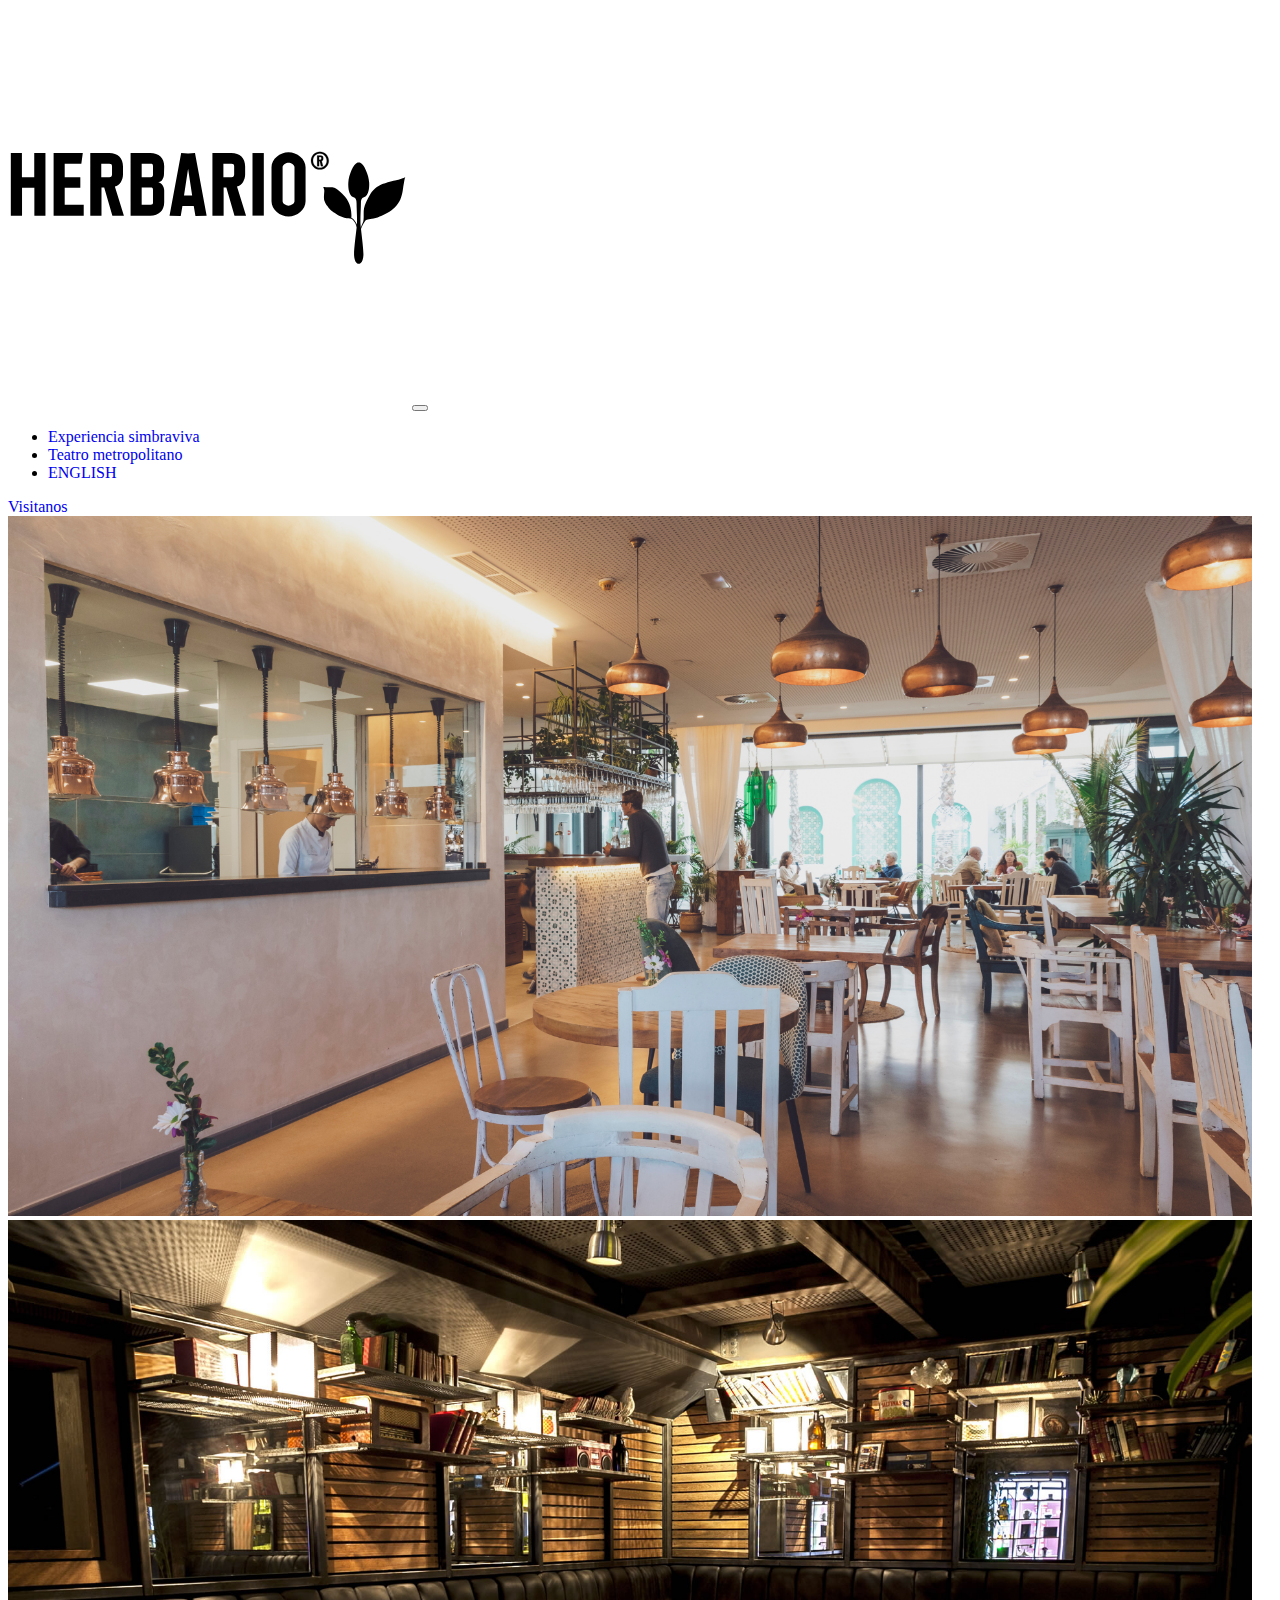
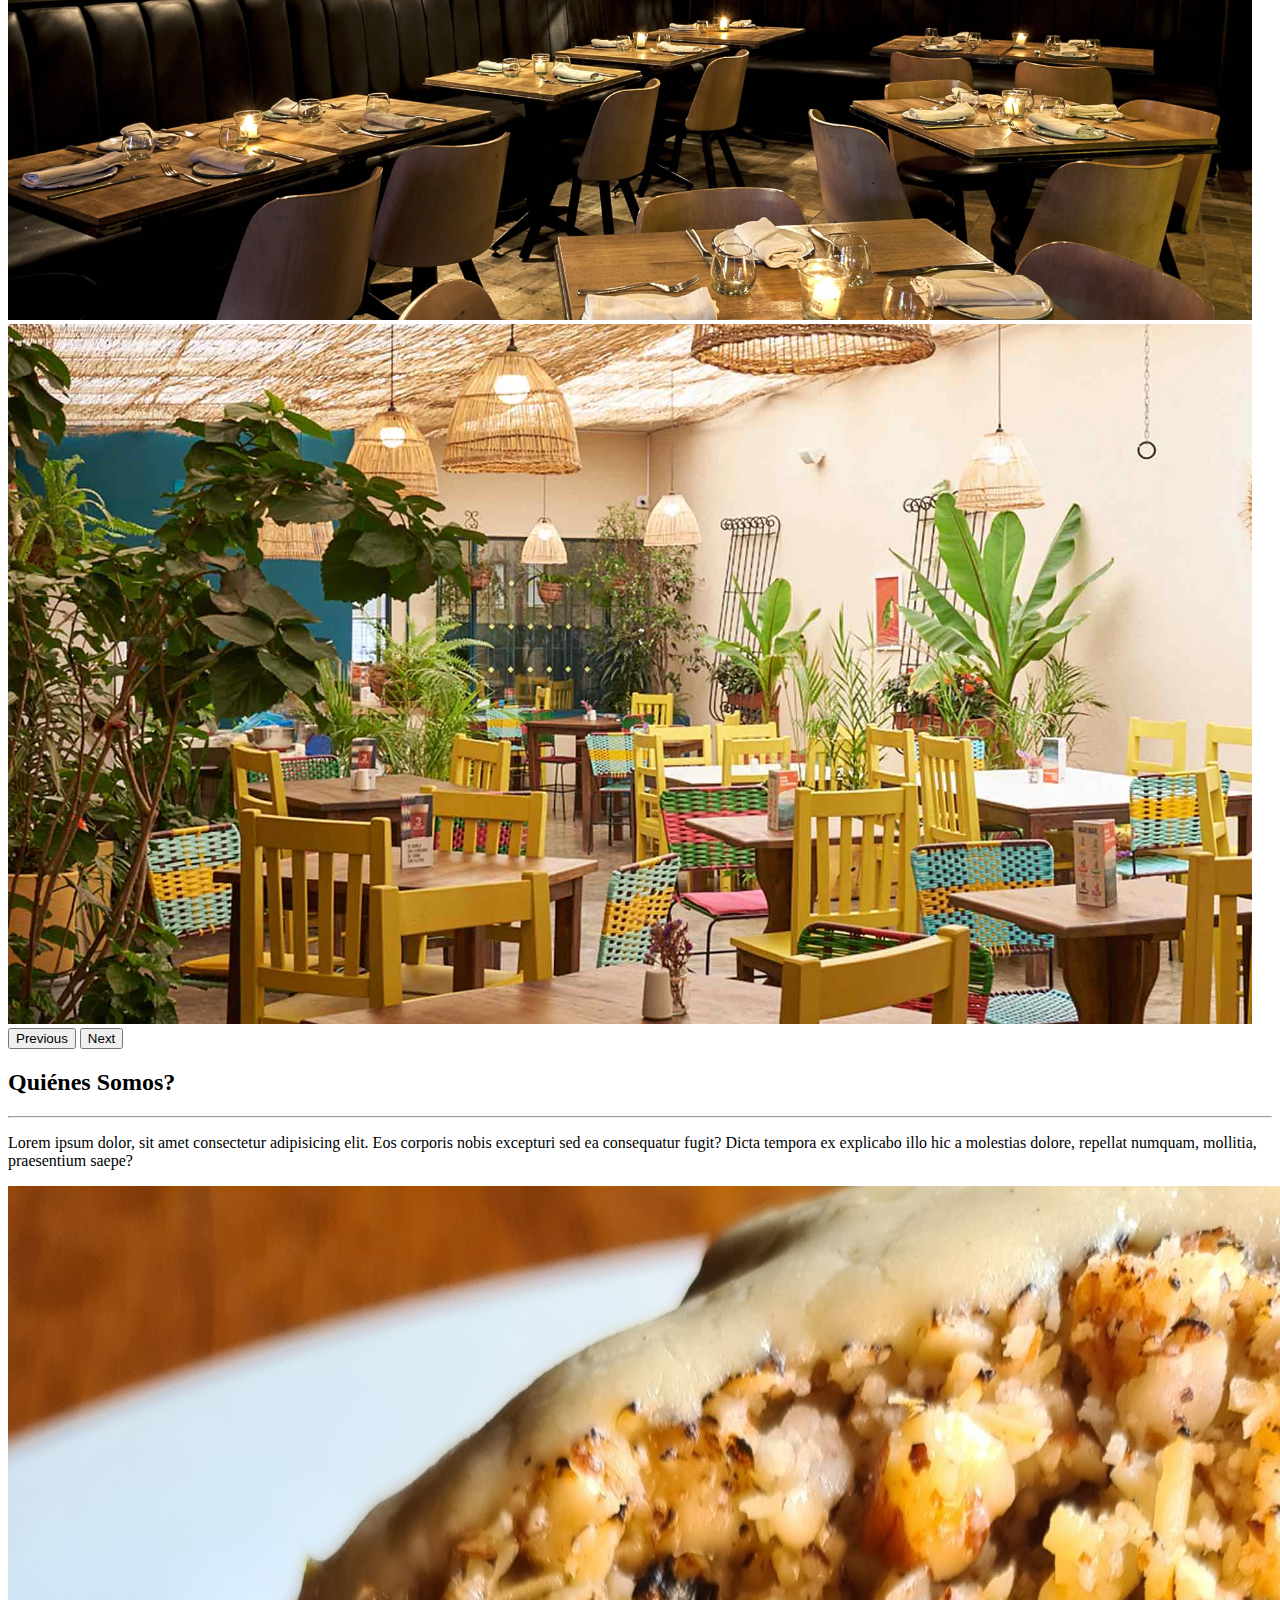
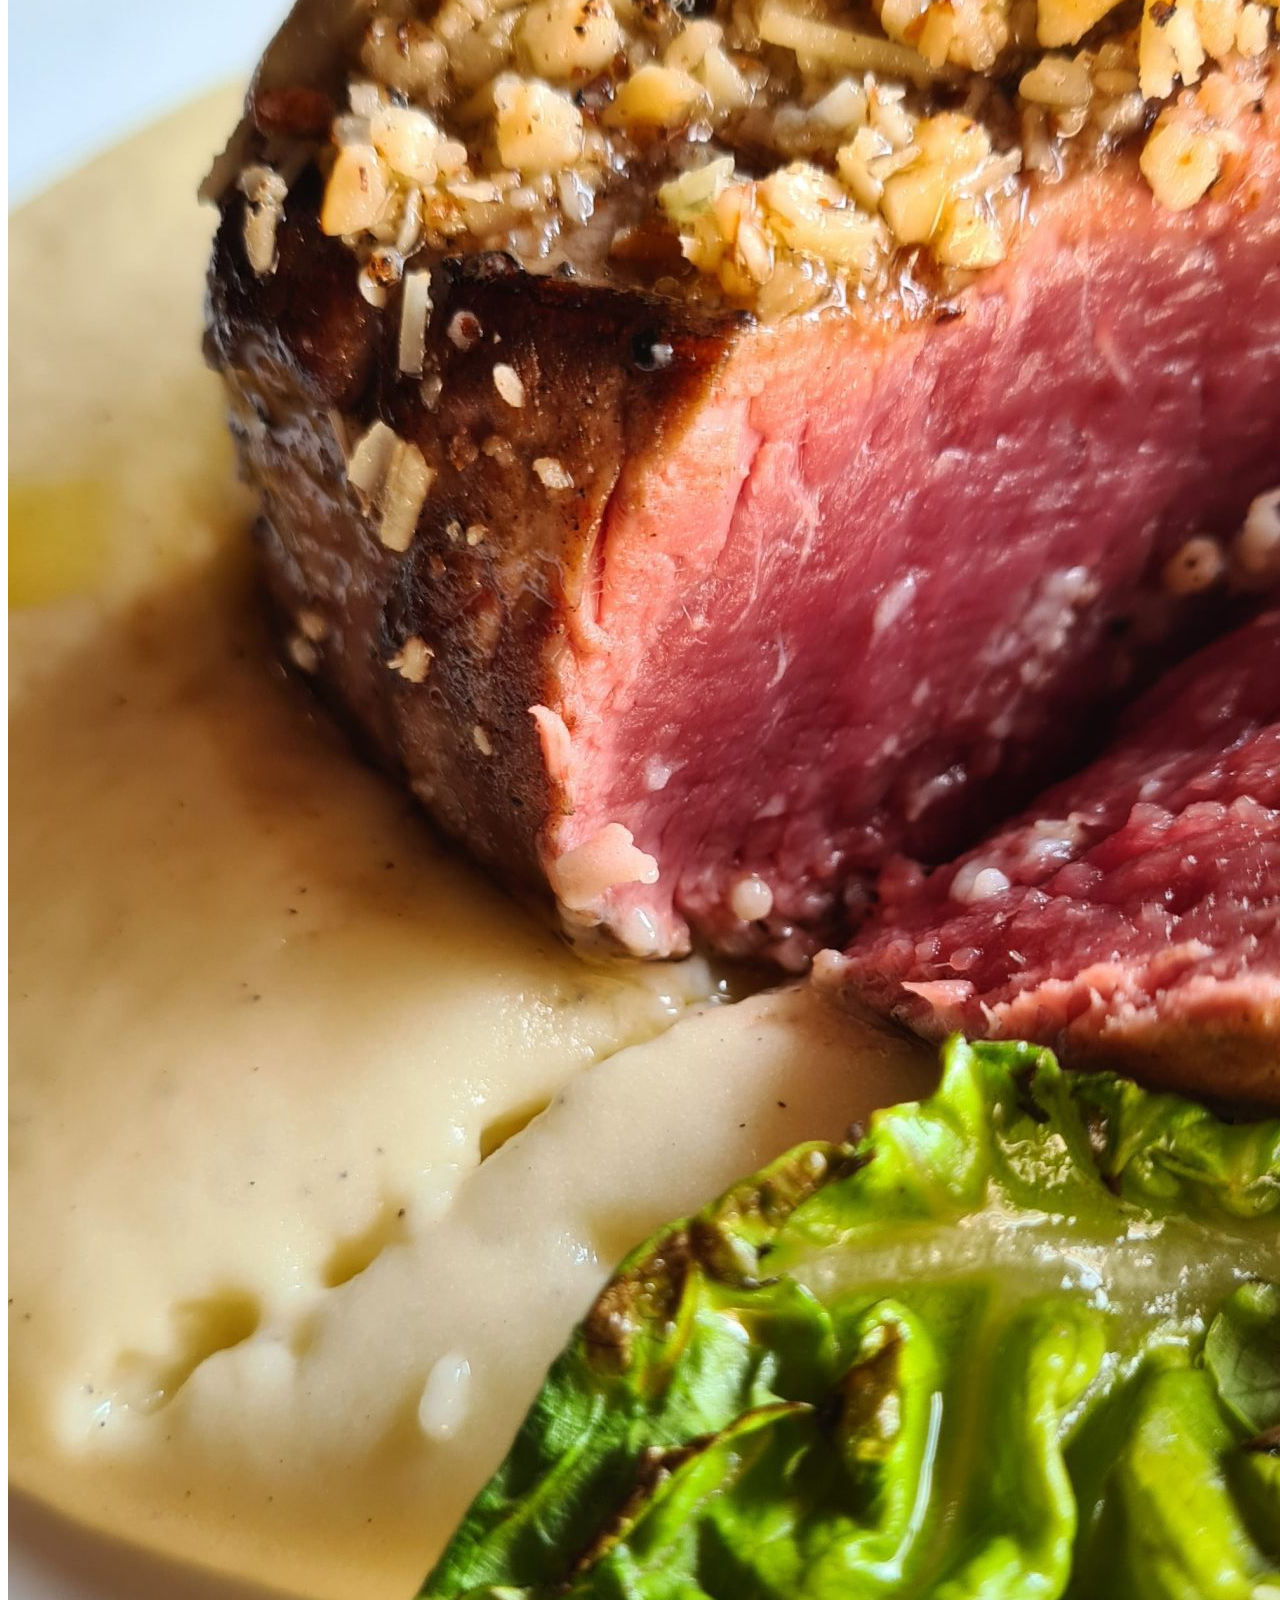
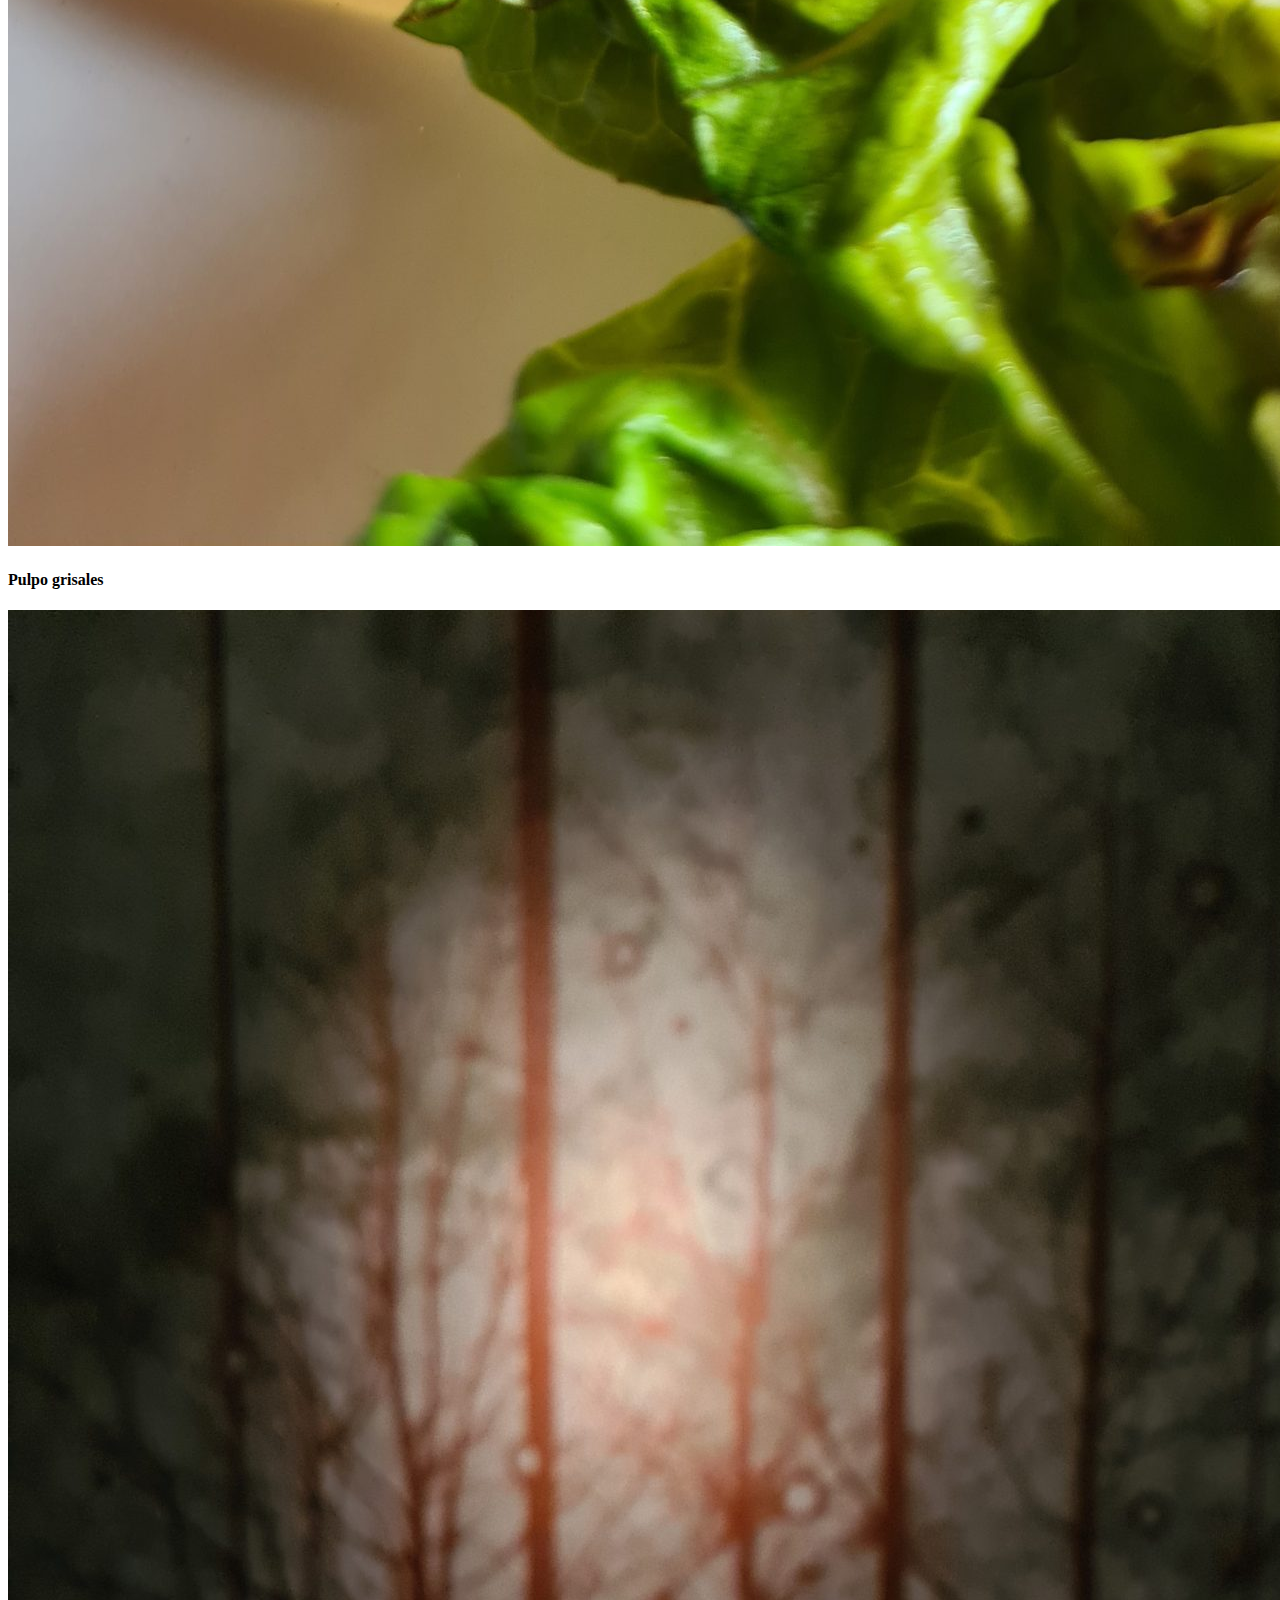
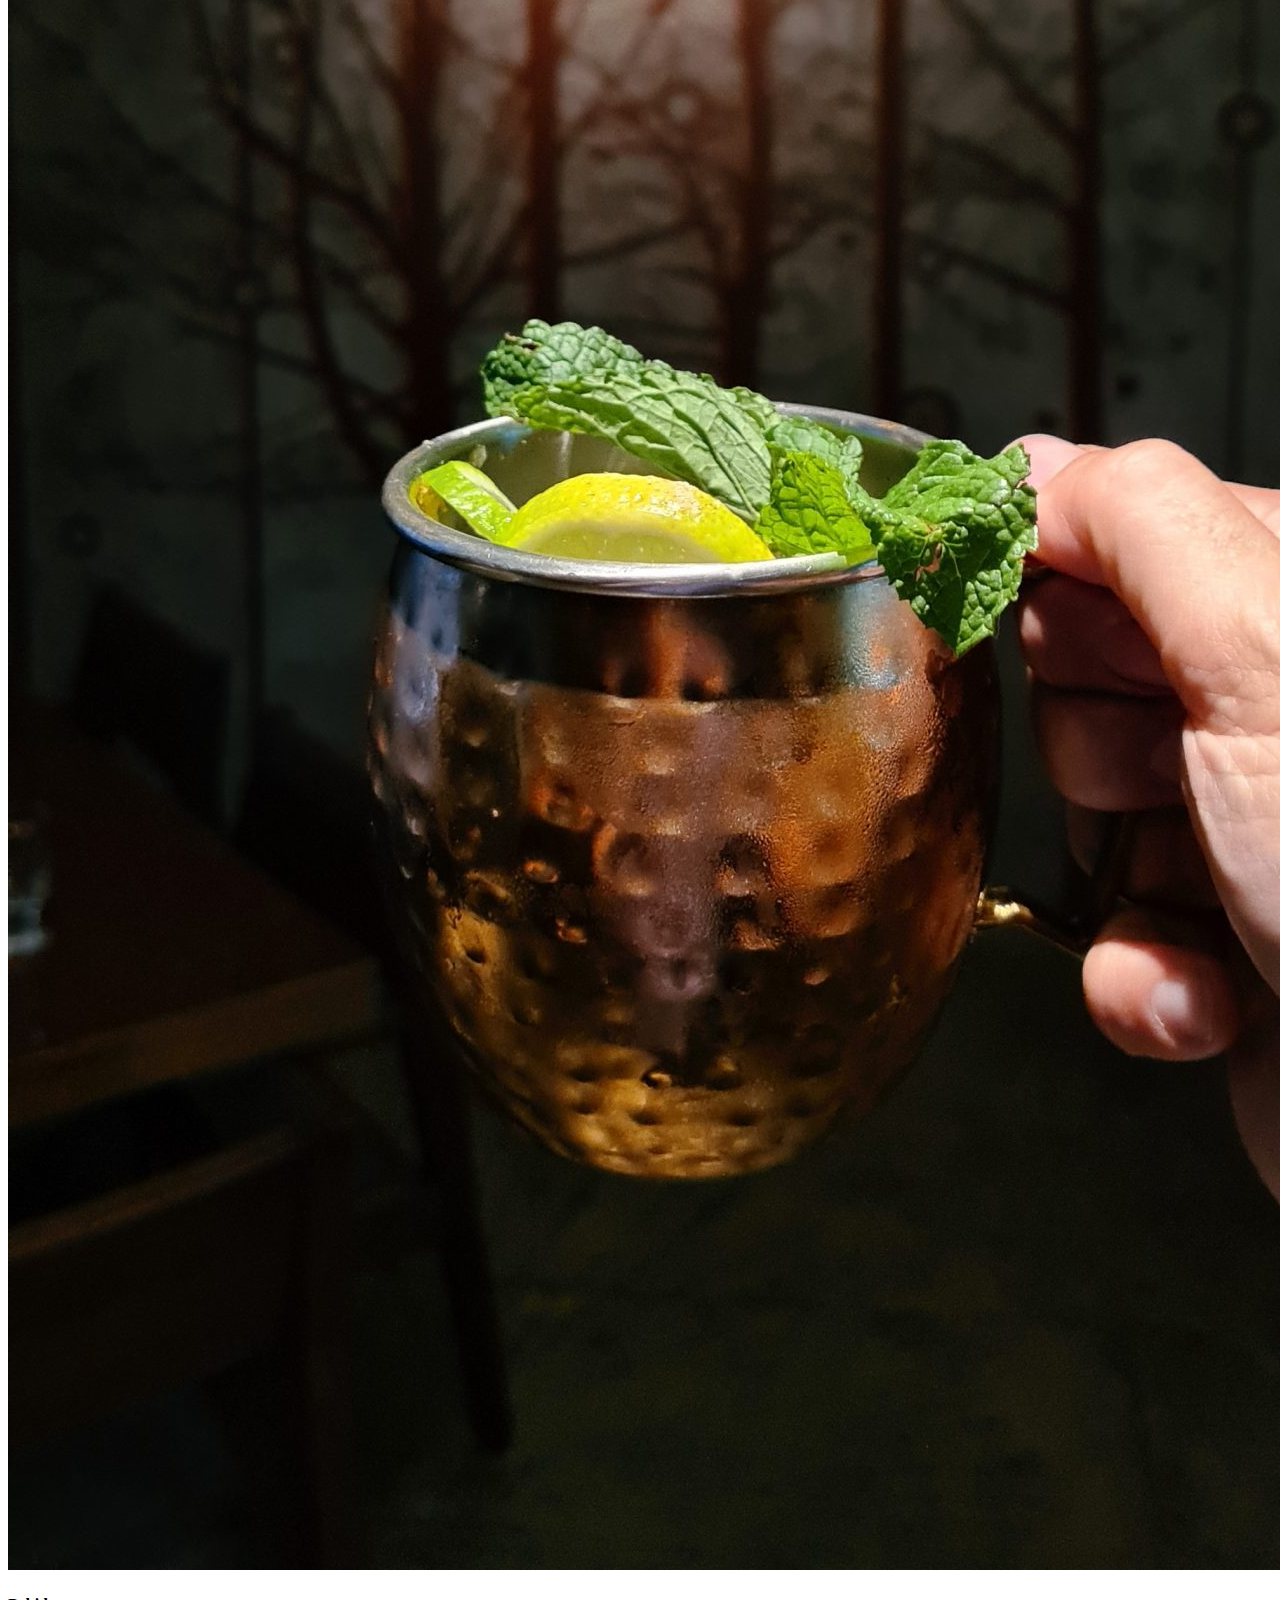
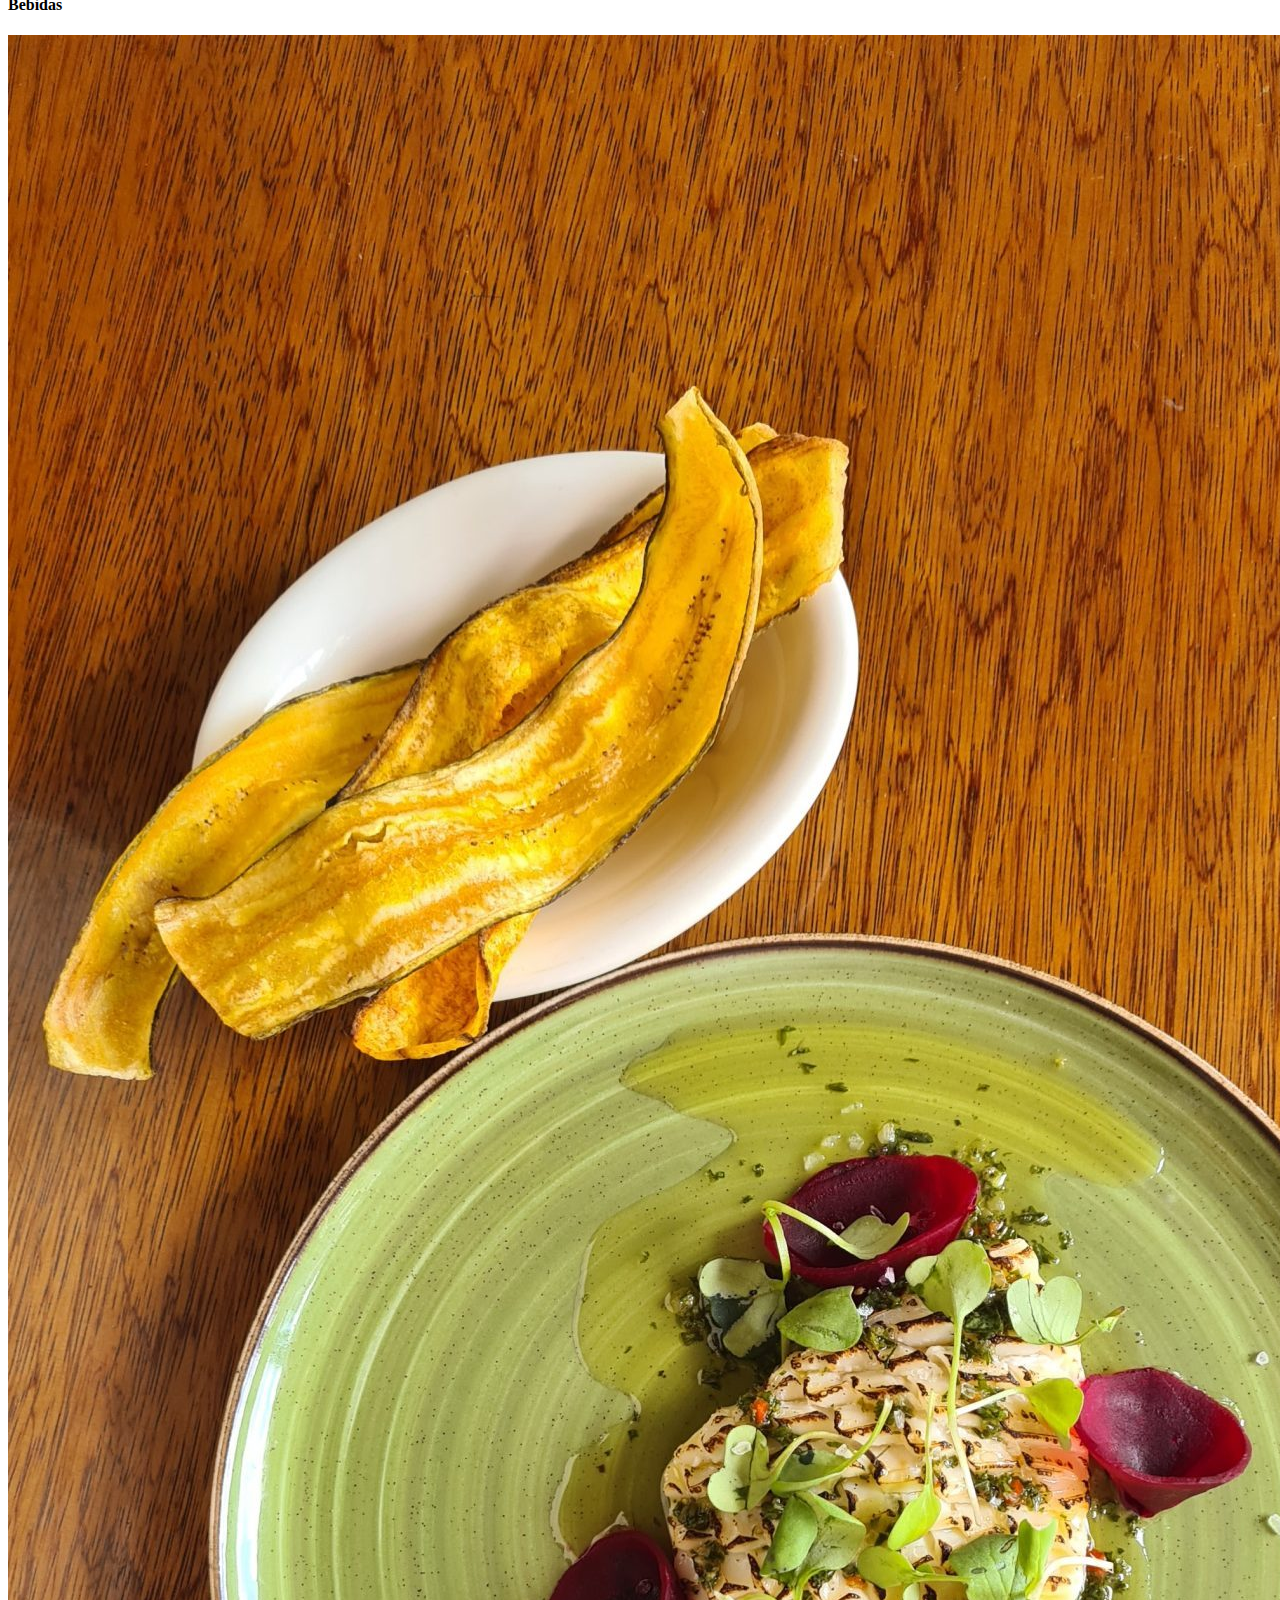
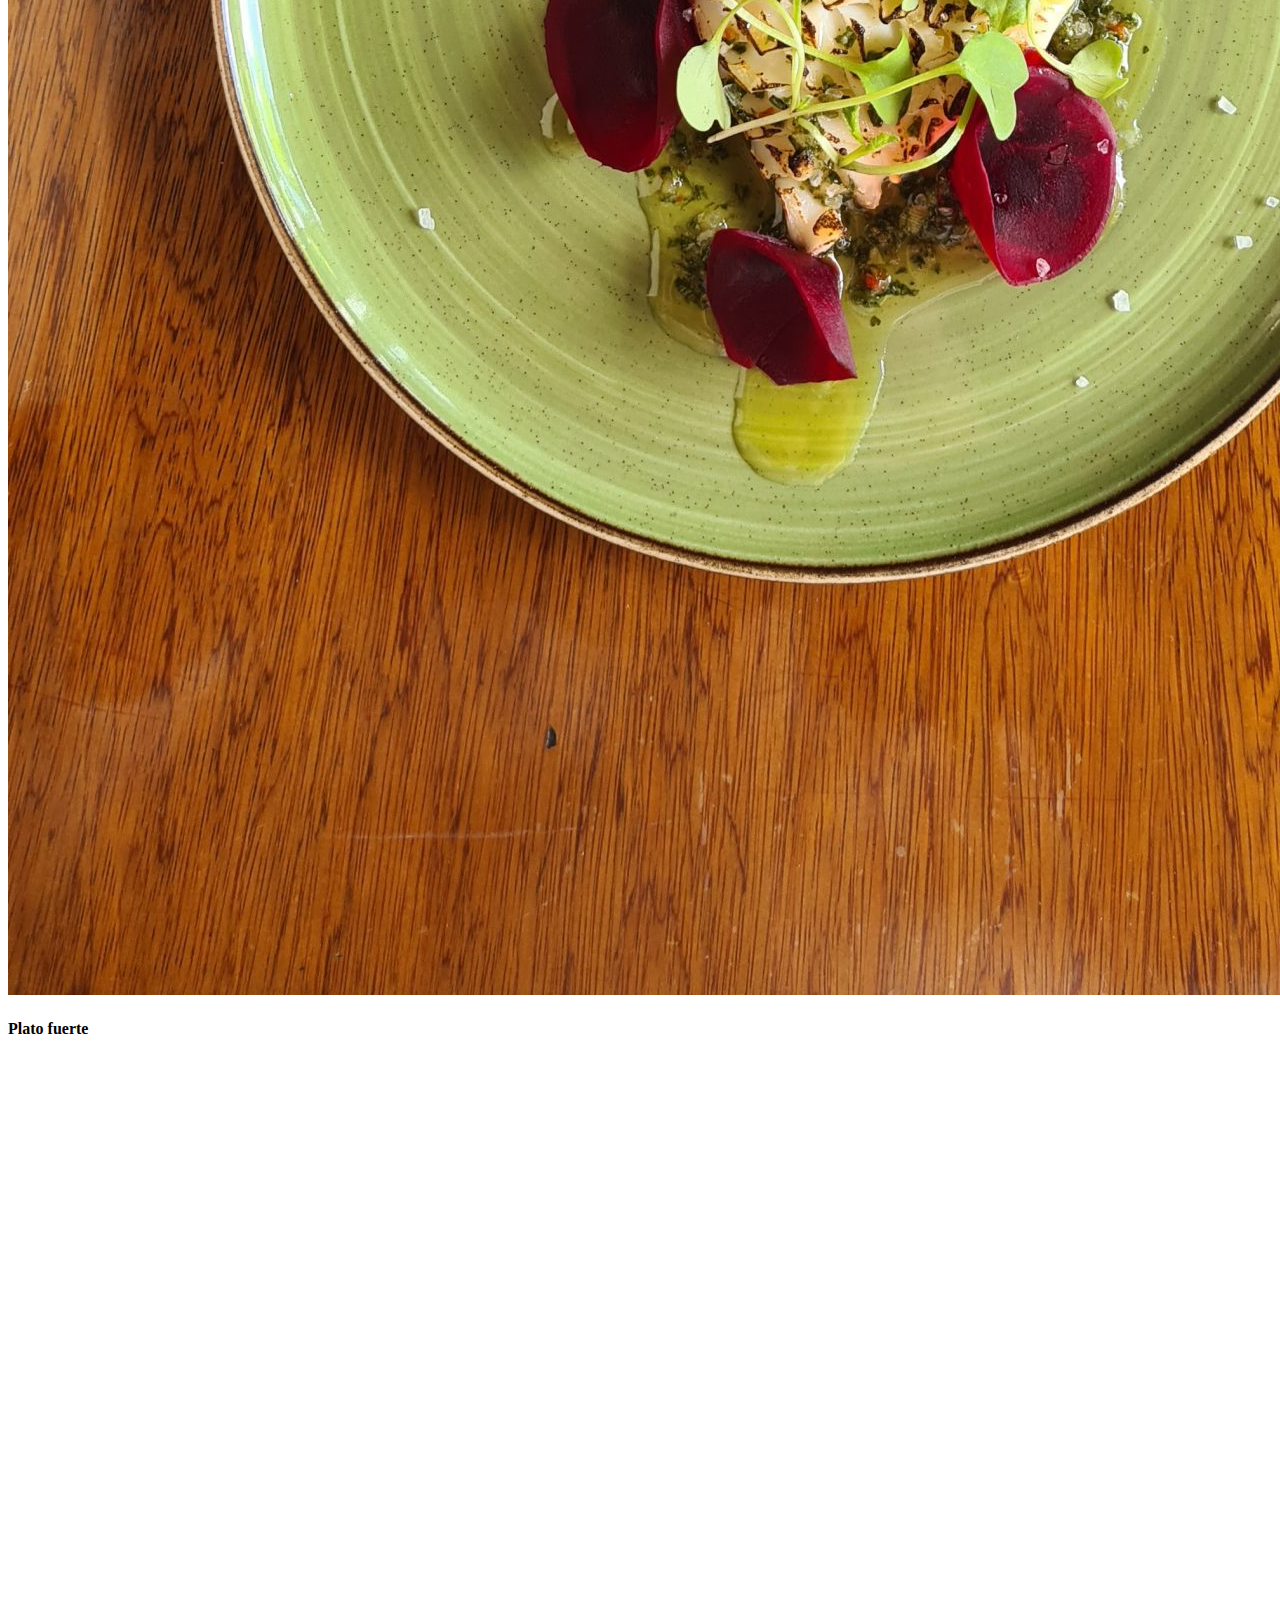
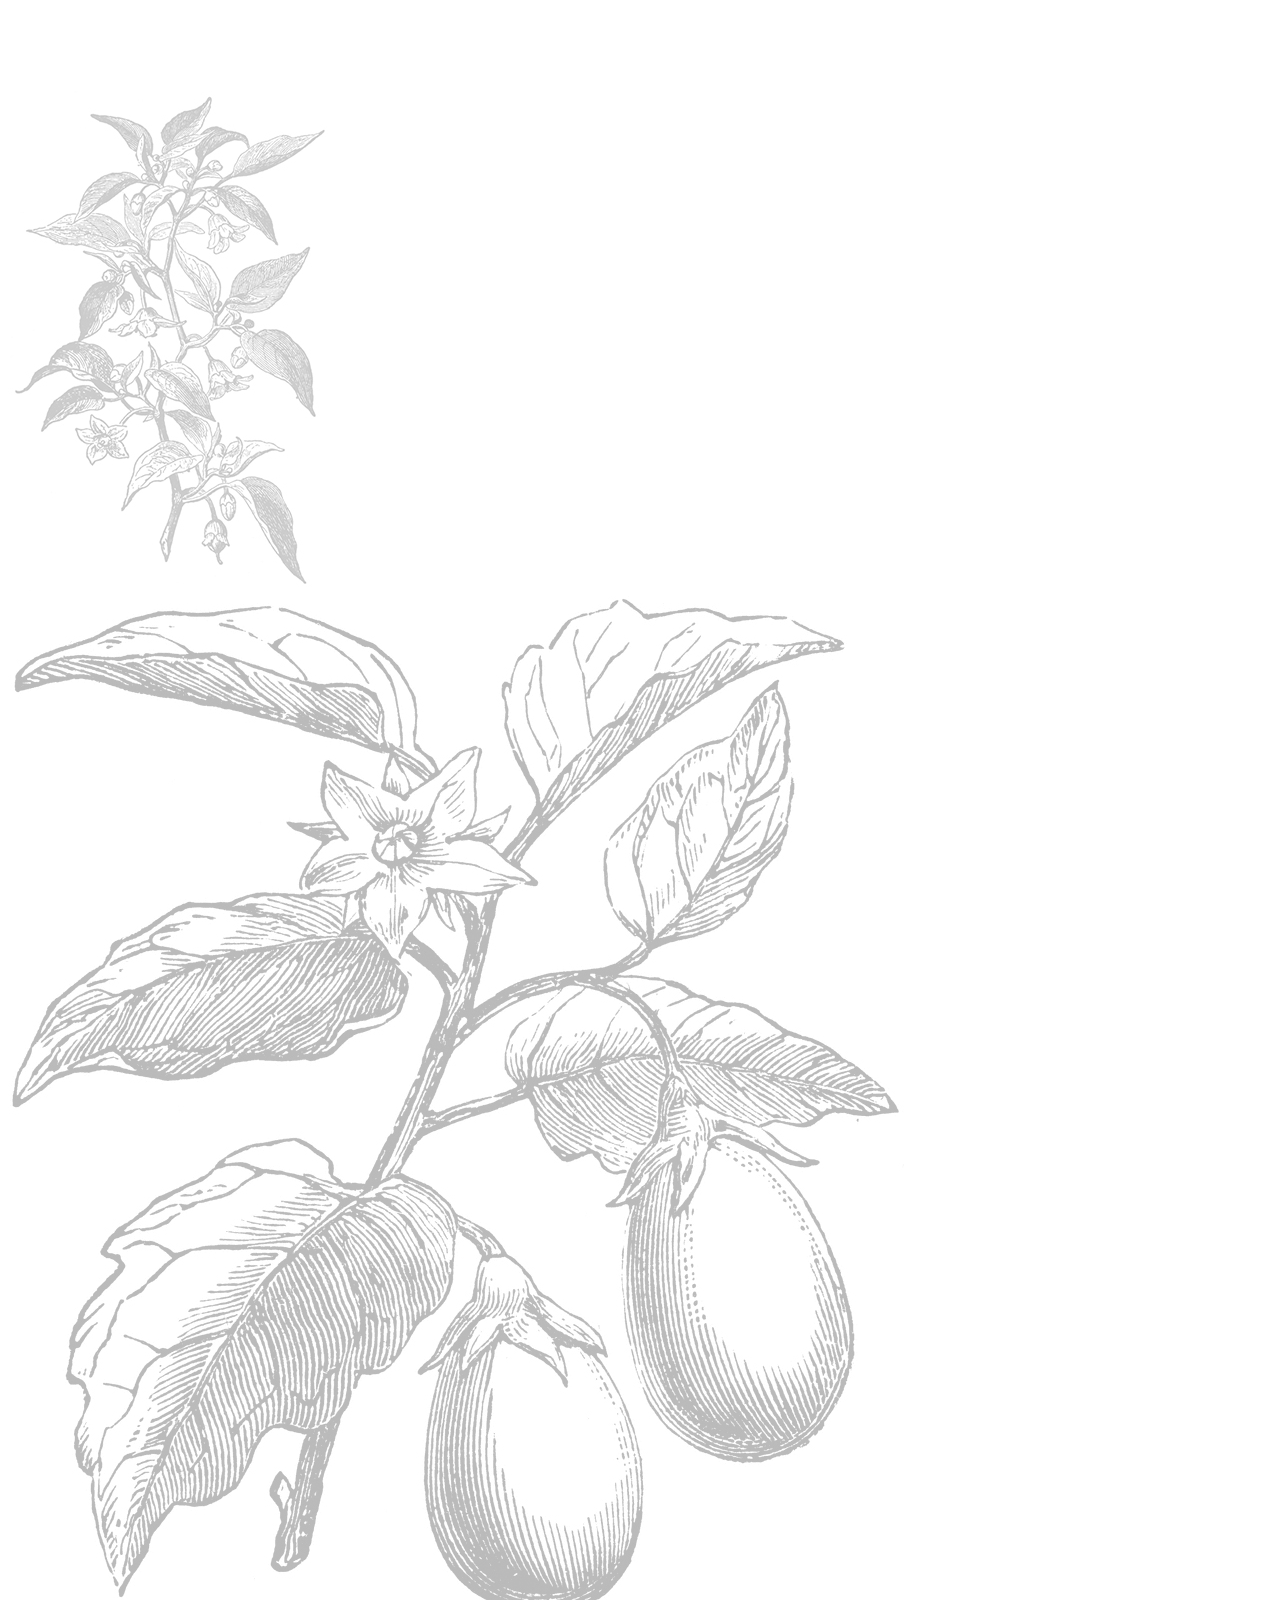
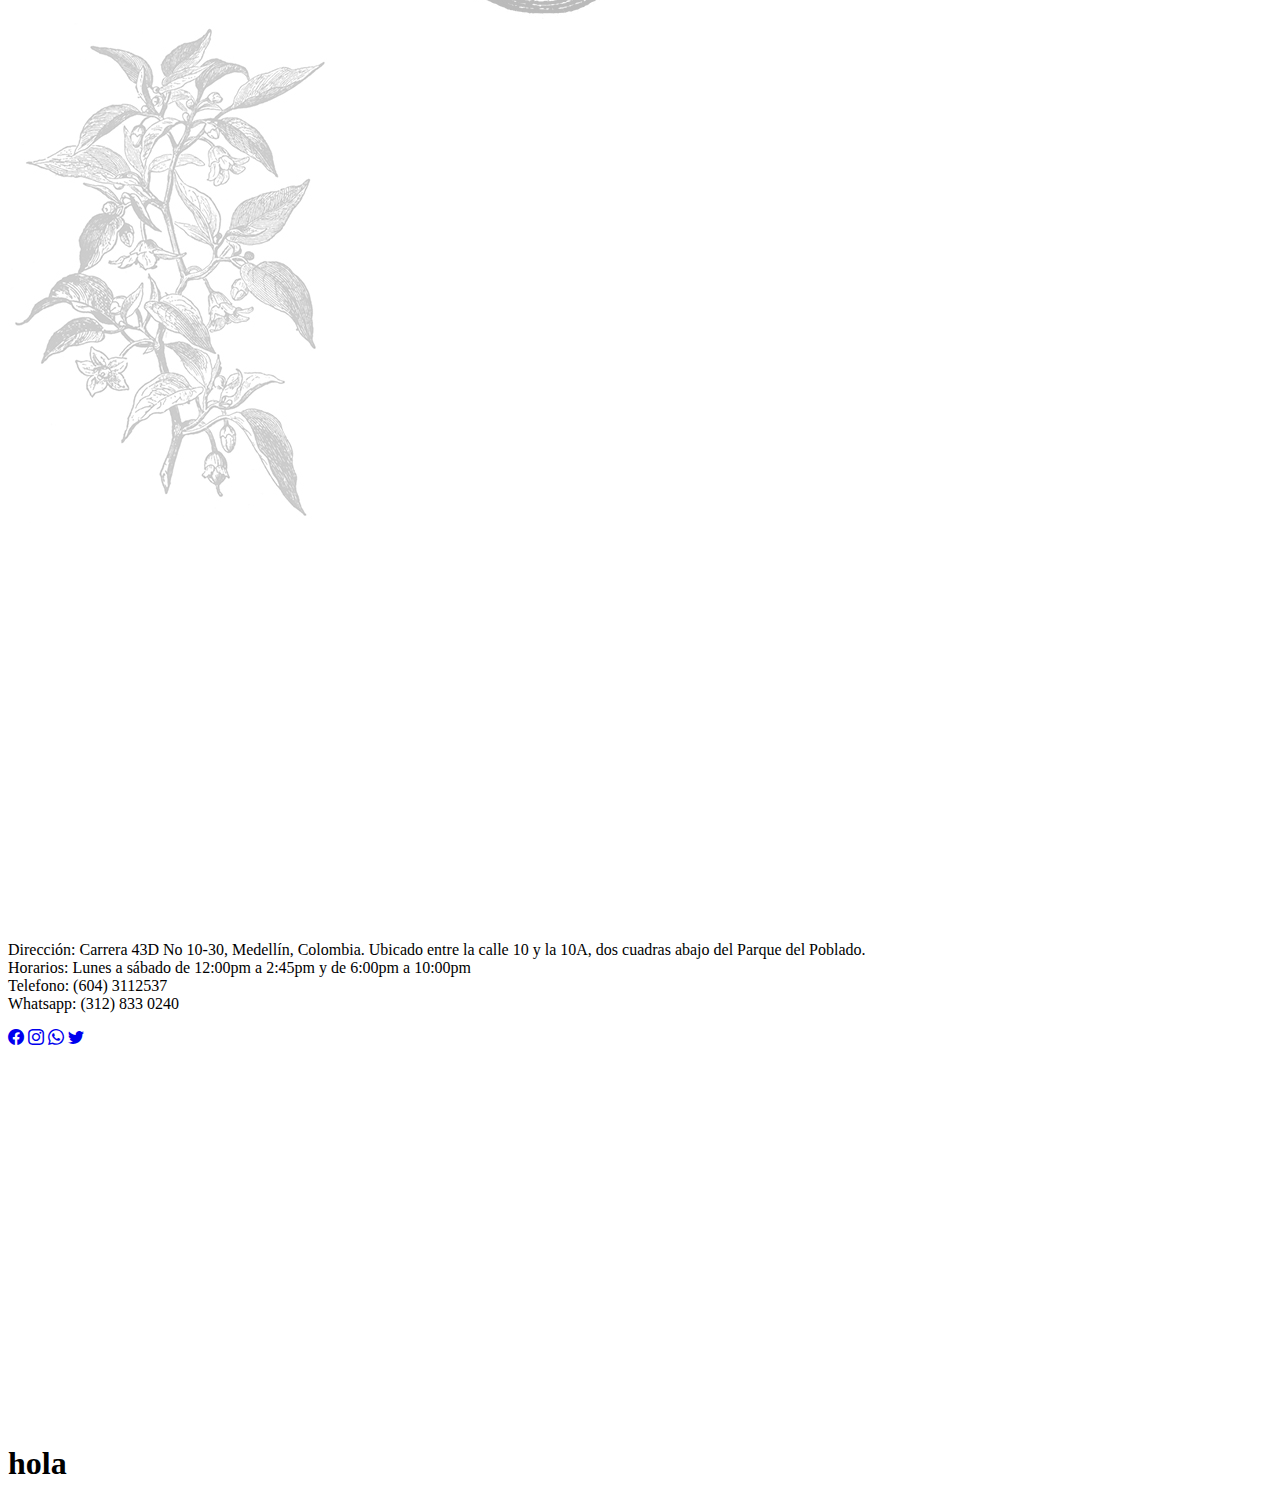
<file: index.html>
<!DOCTYPE html>
<html lang="en">
  <head>
    <link
      href="https://cdn.jsdelivr.net/npm/bootstrap@5.3.2/dist/css/bootstrap.min.css"
      rel="stylesheet"
      integrity="sha384-T3c6CoIi6uLrA9TneNEoa7RxnatzjcDSCmG1MXxSR1GAsXEV/Dwwykc2MPK8M2HN"
      crossorigin="anonymous"
    />
   
    <meta charset="UTF-8" />
    <meta name="viewport" content="width=device-width, initial-scale=1.0" />
    <title>Herbario</title>
    <link rel="stylesheet" href="./Assets/Styles/estilos.css">
    <link rel="stylesheet" href="https://cdn.jsdelivr.net/npm/bootstrap-icons@1.11.3/font/bootstrap-icons.min.css">
    <link
    rel="stylesheet"
    href="https://cdnjs.cloudflare.com/ajax/libs/animate.css/4.1.1/animate.min.css"
  />  
  </head>
  <body>
    <header>
      <nav class="navbar navbar-expand-lg bg-body-tertiary animate__animated animate__bounce">
        <div class="container-fluid">
          <a class="navbar-brand" href="#">
            <img
              src="./Assets/img/logo.svg"
              alt="logo"
              class="img-fluid"
              width="400"
              height="400"
            />
          </a>
          <button
            class="navbar-toggler"
            type="button"
            data-bs-toggle="collapse"
            data-bs-target="#navbarNav"
            aria-controls="navbarNav"
            aria-expanded="false"
            aria-label="Toggle navigation"
          >
            <span class="navbar-toggler-icon"></span>
          </button>
          <div class="collapse navbar-collapse" id="navbarNav">
            <ul class="navbar-nav">
              <li class="nav-item">
                <a class="nav-link active" aria-current="page" href="#"
                  >Experiencia simbraviva</a
                >
              </li>
              <li class="nav-item">
                <a class="nav-link" href="#">Teatro metropolitano</a>
              </li>
              <li class="nav-item">
                <a class="nav-link" href="#">ENGLISH</a>
              </li>
            </ul>
            <a href="./src/views/formulario.html" class="mx-5 btn btn-outline-dark">Visitanos</a>
          </div>
        </div>
      </nav>
    </header>
    <main>
      <section>
        <div id="carouselExample" class="carousel slide">
          <div class="carousel-inner">
            <div class="carousel-item active">
              <img src="./Assets/img/banner1.png" class="d-block w-100" alt="..." height="700" />
            </div>
            <div class="carousel-item">
              <img src="./Assets/img/banner2.jpg" class="d-block w-100" alt="..." height="700" />
            </div>
            <div class="carousel-item">
              <img src="./Assets/img/banner3.jpg" class="d-block w-100" alt="..." height="700" />
            </div>
          </div>
          <button
            class="carousel-control-prev"
            type="button"
            data-bs-target="#carouselExample"
            data-bs-slide="prev"
          >
            <span class="carousel-control-prev-icon" aria-hidden="true"></span>
            <span class="visually-hidden">Previous</span>
          </button>
          <button
            class="carousel-control-next"
            type="button"
            data-bs-target="#carouselExample"
            data-bs-slide="next"
          >
            <span class="carousel-control-next-icon" aria-hidden="true"></span>
            <span class="visually-hidden">Next</span>
          </button>
        </div>
      </section>
      <section class="container">
        <div class="row justify-content-center text-center">
            <div class="col-6 mt-5 mb-5">
                <h2 class="fw-bold">Quiénes Somos?</h2>
                <hr>
                <p>Lorem ipsum dolor, sit amet consectetur adipisicing elit. Eos corporis nobis excepturi sed ea consequatur fugit? Dicta tempora ex explicabo illo hic a molestias dolore, repellat numquam, mollitia, praesentium saepe?</p>
            </div>
        </div>
      </section>
      <section class="container">
        <div class="row text-center">
            <div class="col-4">
                <img src="./Assets/img/plato1.jpg" alt="plato" class="img-fluid">
                <h4 class="mt-3">Pulpo grisales</h4>
            </div>
            <div class="col-4">
                <img src="./Assets/img/plato2.jpg" alt="plato" class="img-fluid">
                <h4 class="mt-3">Bebidas</h4>
            </div>
            <div class="col-4">
                <img src="./Assets/img/plato3.jpg" alt="plato" class="img-fluid">
                <h4 class="mt-3">Plato fuerte</h4>
            </div>
        </div>
      </section>
      <section class="fondo">

      </section>
      <section class="container">
        <div class="row justify-content-center mt-5">
            <div class="col-4">
             <img src="./Assets/img/ilustracion1.jpg" alt="i11" class="img-fluid w-50 h-100" >
             </div>
            <div class="col-4">
              <img src="./Assets/img/ilustracion2.jpg" alt="i12" class="img-fluid w-50 h-100" >
            </div>
            <div class="col-4">
              <img src="./Assets/img/ilustracion1.jpg" alt="i13" class="img-fluid w-50 h-100" >
              <h4 class="mt-3"></h4>
            </div>
        </div>
      </section>
      <section class="container-fluid bg-dark p-5">
        <div class="row text-white">
           <div class="col-6 text-end border-end">
            <img src="./Assets/img/elherbario_logo_b.svg" alt="logo" class="img-fluid w-50 h-50">
            <p>
              Dirección: Carrera 43D No 10-30, Medellín, Colombia. Ubicado entre la calle 10 y la 10A, dos cuadras abajo del Parque del Poblado.
              <br>
              Horarios: Lunes a sábado de 12:00pm a 2:45pm y de 6:00pm a 10:00pm
              <br>
              Telefono: (604) 3112537
              <br>
              Whatsapp: (312) 833 0240
            </p>
            <a href="http://www.facebook.com" target="_blank">
              <i class="bi bi-facebook fs-2 text-white me-2"></i>
            </a>
            <a href="http://www.intagram.com"target="_blank">
              <i class="bi bi-instagram fs-2 text-white me-2"></i>
            </a>
            <a href="http://www.whatsaap.com"target="_blank">
              <i class="bi bi-whatsapp fs-2 text-white me-2"></i>
            </a>
            <a href="http://www.twitter.com"target="_blank">
              <i class="bi bi-twitter fs-2 text-white me-2"></i>
            </a>
           </div>
           <div class="col-6 text-start">
            <H5><iframe src="https://www.google.com/maps/embed?pb=!1m18!1m12!1m3!1d63462.298117391634!2d-75.64850495136717!3d6.2117031000000225!2m3!1f0!2f0!3f0!3m2!1i1024!2i768!4f13.1!3m3!1m2!1s0x8e44282b691ba559%3A0x5b3875652c6604e!2sHerbario%20Restaurante!5e0!3m2!1ses-419!2sco!4v1706827243789!5m2!1ses-419!2sco" width="500" height="350" style="border:0;" allowfullscreen="" loading="lazy" referrerpolicy="no-referrer-when-downgrade"
              class="mt-3"></iframe></H5>
           </div>
        </div>
      </section>
      <h1>hola</h1>
    </main>

    <script
      src="https://cdn.jsdelivr.net/npm/bootstrap@5.3.2/dist/js/bootstrap.bundle.min.js"
      integrity="sha384-C6RzsynM9kWDrMNeT87bh95OGNyZPhcTNXj1NW7RuBCsyN/o0jlpcV8Qyq46cDfL"
      crossorigin="anonymous"
    ></script>
  </body>
</html>
</file>
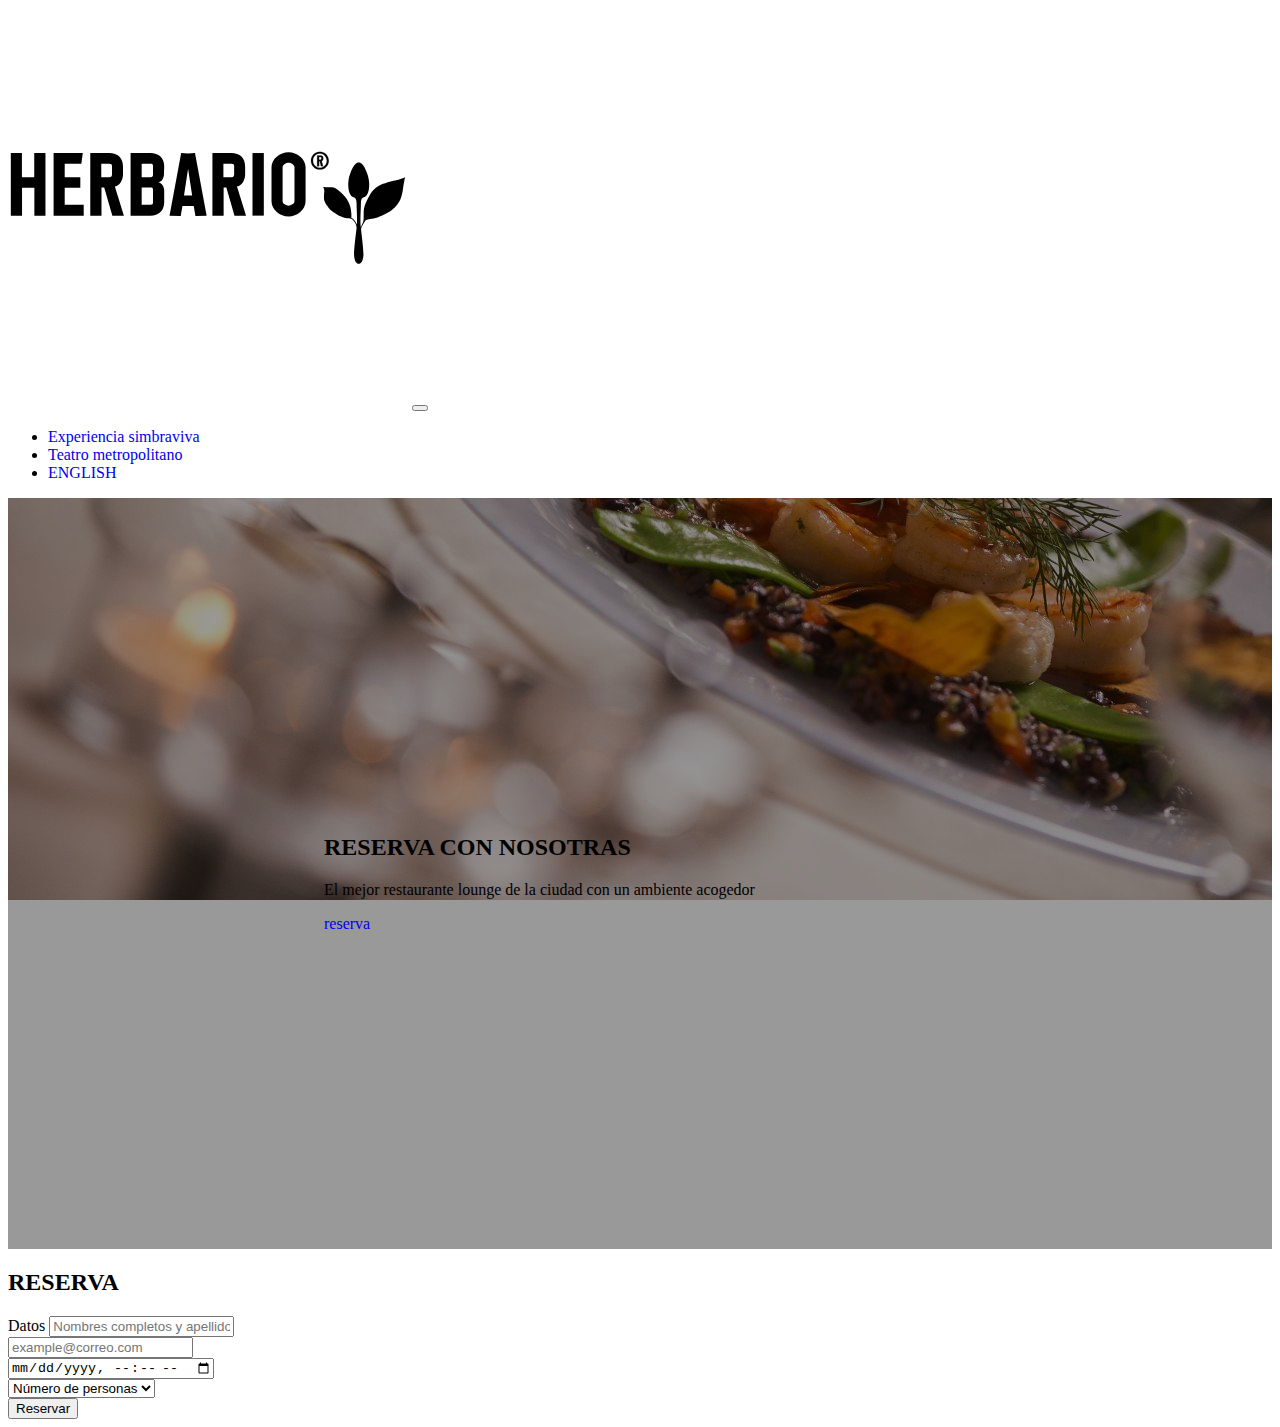
<file: src/views/formulario.html>
<!DOCTYPE html>
<html lang="en">
<head>
    <meta charset="UTF-8">
    <meta name="viewport" content="width=device-width, initial-scale=1.0">
    <title>Document</title>
    <link rel="stylesheet" href="../../Assets/Styles/estilos.css">
    <link href="https://cdn.jsdelivr.net/npm/bootstrap@5.3.2/dist/css/bootstrap.min.css" rel="stylesheet" integrity="sha384-T3c6CoIi6uLrA9TneNEoa7RxnatzjcDSCmG1MXxSR1GAsXEV/Dwwykc2MPK8M2HN" crossorigin="anonymous">
</head>
<body>
    <script src="https://cdn.jsdelivr.net/npm/bootstrap@5.3.2/dist/js/bootstrap.bundle.min.js" integrity="sha384-C6RzsynM9kWDrMNeT87bh95OGNyZPhcTNXj1NW7RuBCsyN/o0jlpcV8Qyq46cDfL" crossorigin="anonymous"></script>
    <header>
        <nav class="navbar navbar-expand-lg bg-body-tertiary animate__animated animate__bounce">
          <div class="container-fluid">
            <a class="navbar-brand" href="#">
              <img
                src="../../Assets/img/logo.svg"
                alt="logo"
                class="img-fluid"
                width="400"
                height="400"
              />
            </a>
            <button
              class="navbar-toggler"
              type="button"
              data-bs-toggle="collapse"
              data-bs-target="#navbarNav"
              aria-controls="navbarNav"
              aria-expanded="false"
              aria-label="Toggle navigation"
            >
              <span class="navbar-toggler-icon"></span>
            </button>
            <div class="collapse navbar-collapse" id="navbarNav">
              <ul class="navbar-nav">
                <li class="nav-item">
                  <a class="nav-link active" aria-current="page" href="#"
                    >Experiencia simbraviva</a
                  >
                </li>
                <li class="nav-item">
                  <a class="nav-link" href="#">Teatro metropolitano</a>
                </li>
                <li class="nav-item">
                  <a class="nav-link" href="#">ENGLISH</a>
                </li>
              </ul>
            </div>
          </div>
        </nav>
      </header>
      <main>
        <section class="fondoreserva text-white fw-bold">

            <h2 >RESERVA CON NOSOTRAS</h2>
            <p>El mejor restaurante lounge de la ciudad con un ambiente acogedor</p>
            <a href="#" class="btn btn-primary">reserva</a>
            


        </section>
        <section class="container">
            <div class="row justify-content-center text-center mt-5 ">
                <div class="col-6">
                    <h2>RESERVA</h2>
                    <form>
                     <div class="mb-3">
                        <label class="form-label">Datos</label>
                        <input type="text" class="form-control" id="Nombres" aria-describedby="emailHelp" placeholder="Nombres completos y apellidos">
                    </div>
                      <div class="mb-3">
                        <input type="email" class="form-control" id="correo" aria-describedby="emailHelp" id="Correo" placeholder="example@correo.com">
                      </div>

                      <div class="mb-3">
                        <input type="datetime-local" class="form-control" id="fecha" aria-describedby="emailHelp" id="emailHelp" placeholder="fecha">
                       </div>

                      <div class="mb-3">
                        <select class="form-select" aria-label="Default select example">
                            <option selected>Número de personas</option>
                            <option value="1">1</option>
                            <option value="2">2</option>
                            <option value="3">3</option>
                            <option value="4">4</option>
                            <option value="5">5</option>
                          </select>
                     </div>
                     <button class="btn btn-success"type="submit w-100">Reservar</button>
                    </form>

                </div>

            </div>

        </section>
      </main>
</body>
</html>
</file>
<file: Assets/Styles/estilos.css>
.fondo{
   
    background-image: url("../img/banner4.jpg");
    padding: 25%;
    background-attachment: fixed;

}

.letra{
    color: aqua;
    font-size: 50px;
    font-weight: bold;
}

a{
    text-decoration: none;
}

.fondoreserva{
    background-image: url("../img/reserva.jpg");
    padding:25%;
    background-attachment: fixed;
    position: relative;
    z-index: 1;
}

.fondoreserva::after{
    position:absolute;
    content: "";
    background-color:black;
    color: white;
    width: 100%;
    height: 100%;
    top: 0;
    left: 0;
    opacity: 0.4;
    z-index: -1;

}
</file>
